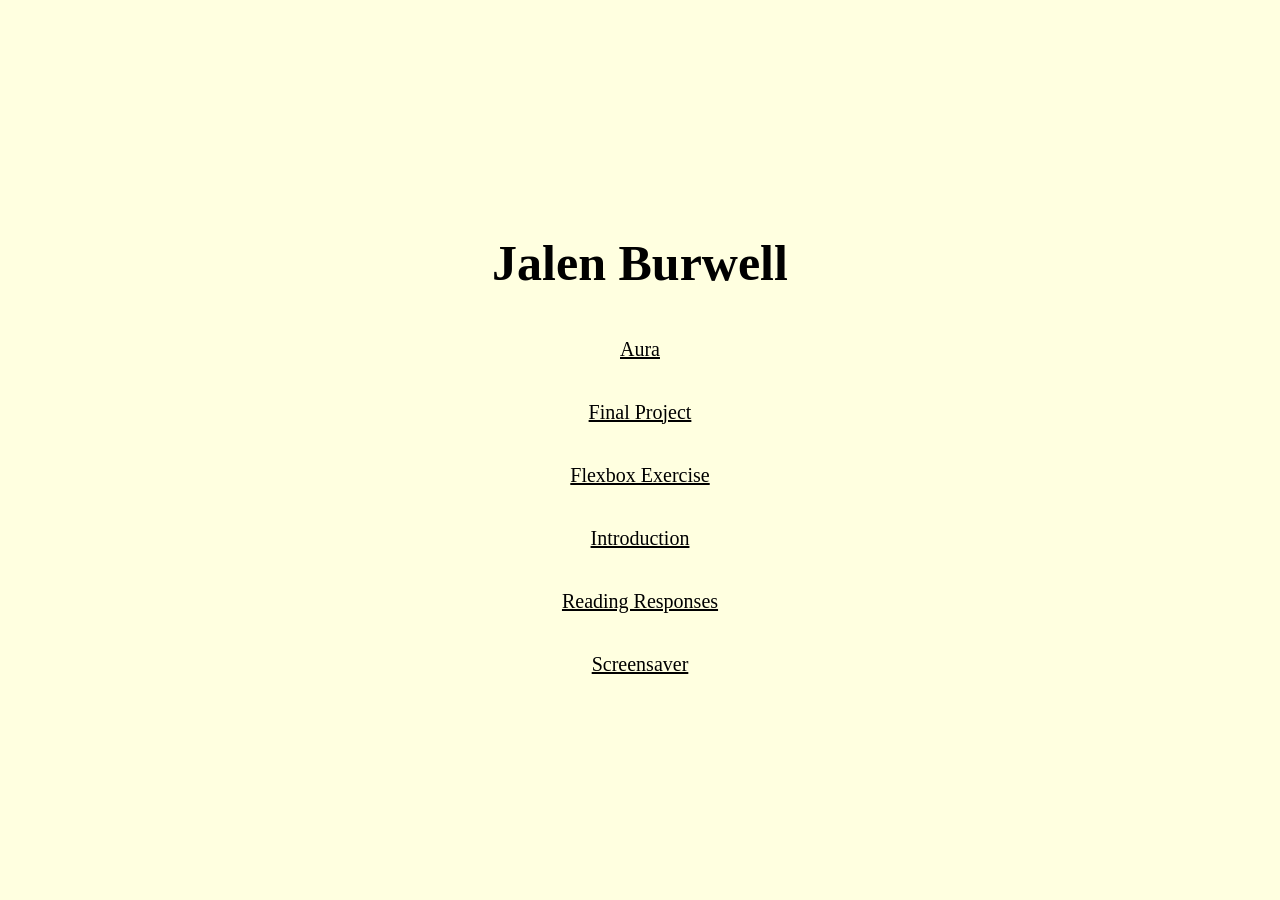
<file: index.html>
<!doctype html>
<html>
  <head>
    <title>Jalen Burwell</title>
    <link rel="stylesheet" href="main.css">
  </head>

  <body>
    <h1 class="titlename">Jalen Burwell</h1>

    <ul>
      <li class="homepage"><a href="Projects/aura/index.html">Aura</a></li>
      <li class="homepage"><a href="Projects/final project/index.html" target="_blank">Final Project</a></li>
      <li class="homepage"><a href="Projects/flexbox/flexpractice.html">Flexbox Exercise</a></li>
      <li class="homepage"><a href="Projects/Introduction/introduction.html">Introduction</a></li>
      <li class="homepage"><a href="reading-responses/index.html">Reading Responses</a></li>
      <li class="homepage"><a href="Projects/screensaver/index.html" target="_blank">Screensaver</a></li>
    </ul>
  </body>
</html>
</file>
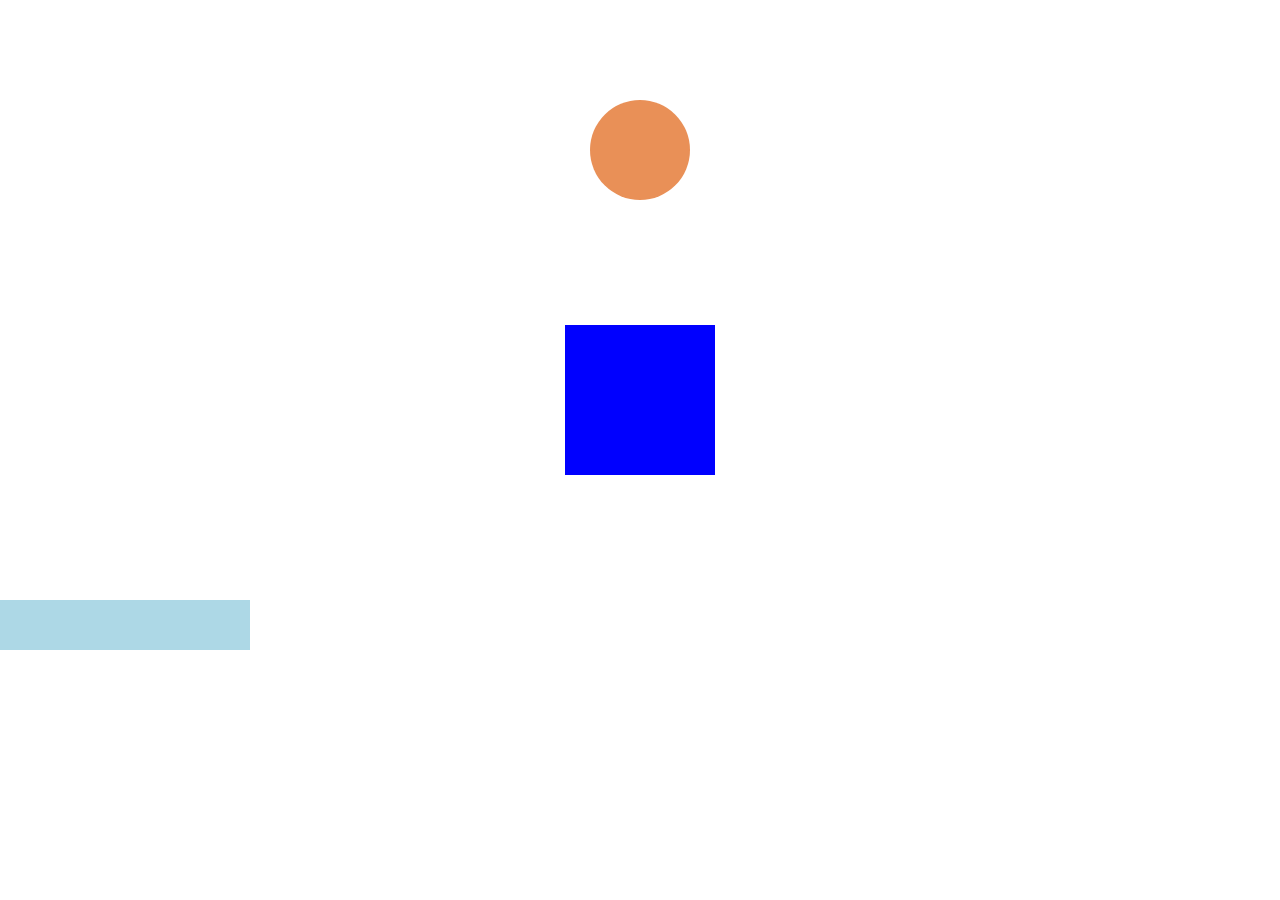
<file: Projects/animation test/index.html>
<!doctype html>
<html>
<head>
  <title>title</title>
  <link rel="stylesheet" href="main.css">
</head>

<body>
  <div class="circle"></div>
  <!-- <p>test</p> -->
  <div class="square"></div>
  <div class="zoomer"></div>
</body>
</html>
</file>
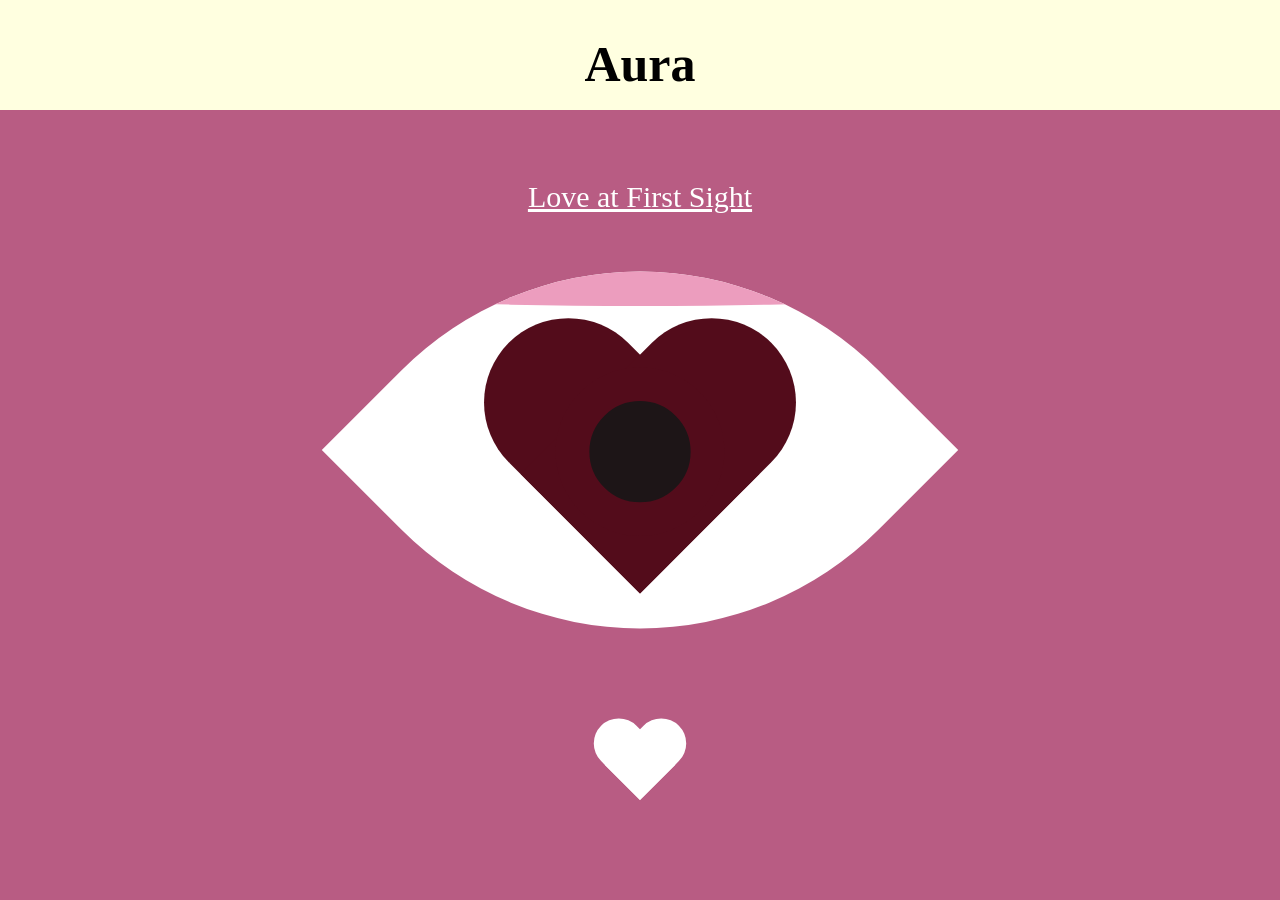
<file: Projects/aura/index.html>
<!doctype html>
<html lang="en" dir="ltr">
<head>
  <title>Aura</title>
  <link rel="stylesheet" href="main.css">
  <meta charset="utf-8">
</head>

<body>
  <div class="fixed">
    <button onclick="toggle()"><h1>Aura</h1></button>
  </div>


  <div class="container">
    <p>Love at First Sight</p>
    <div class="eye">
      <div class="shut">
        <span></span>
      </div>
    <div class="heart"><div class="ball"></div></div>
    </div>
      <div class="heart2">
  </div>


  <div id="box" class="box-styles">
    <a href="../../index.html" class="backbutton">Home</a>
    <ul>
      <li><a href="index.html">Aura</a></li>
      <li><a href="../final project/index.html" target="_blank">Final Project</a></li>
      <li><a href="../flexbox/flexpractice.html">Flexbox</a></li>
      <li><a href="../Introduction/introduction.html">Introduction</a></li>
      <li><a href="../../reading-responses/index.html">Reading Responses</a></li>
      <li><a href="../screensaver/index.html" target="_blank">Screensaver</a></li>
    </ul>
  </div>

  <script>
    function toggle() {
      var box = document.getElementById("box");
      box.classList.toggle("active");
    }
  </script>
</div>
</body>
</html>
</file>
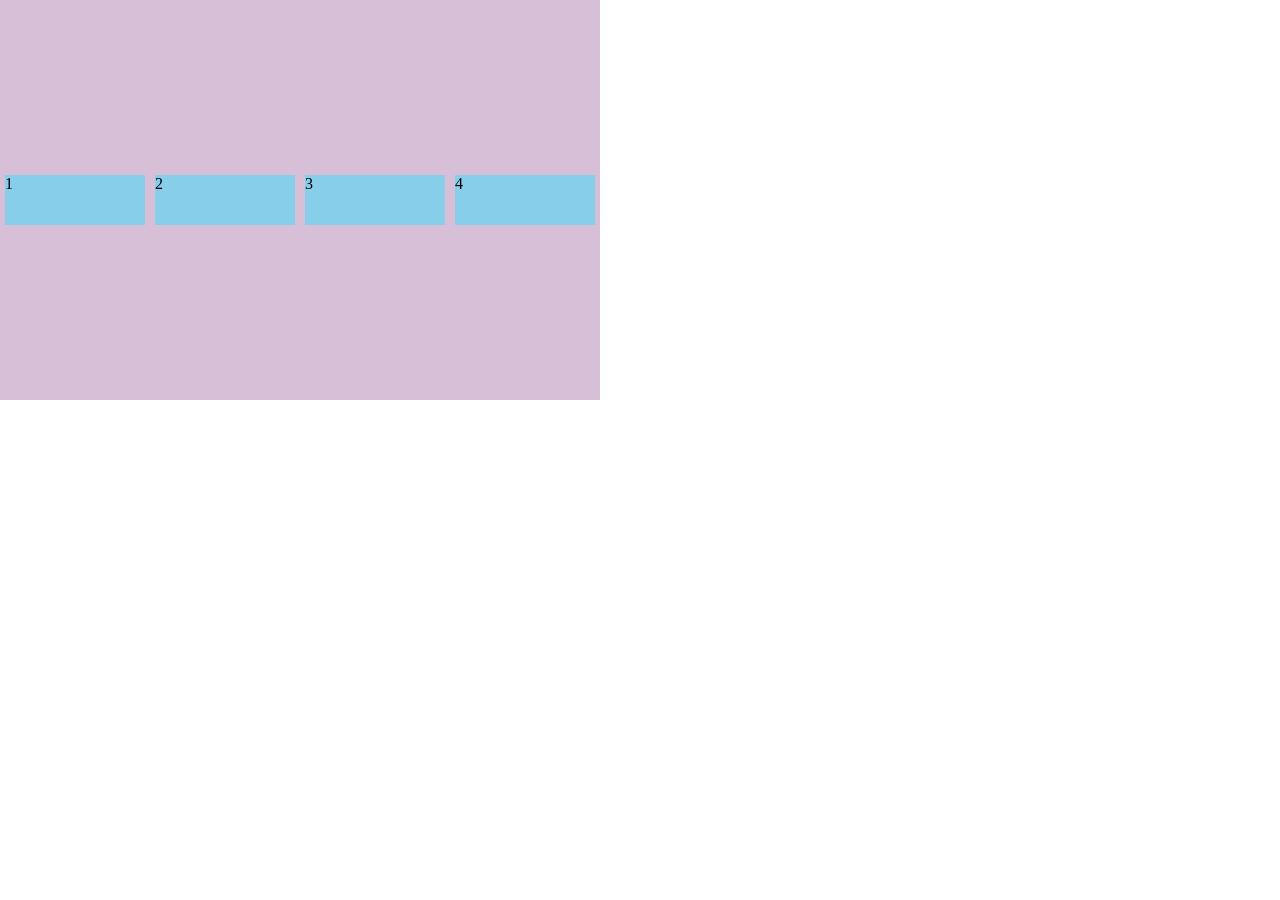
<file: Projects/flexbox/index.html>
<!doctype html>
<html>
<head>
  <title>title</title>
  <link rel="stylesheet" href="main.css">
</head>

<body>
  <div class="flex-container">
    <div class="item">1</div>
    <div class="item">2</div>
    <div class="item">3</div>
    <div class="item">4</div>
  </div>
</body>
</html>
</file>
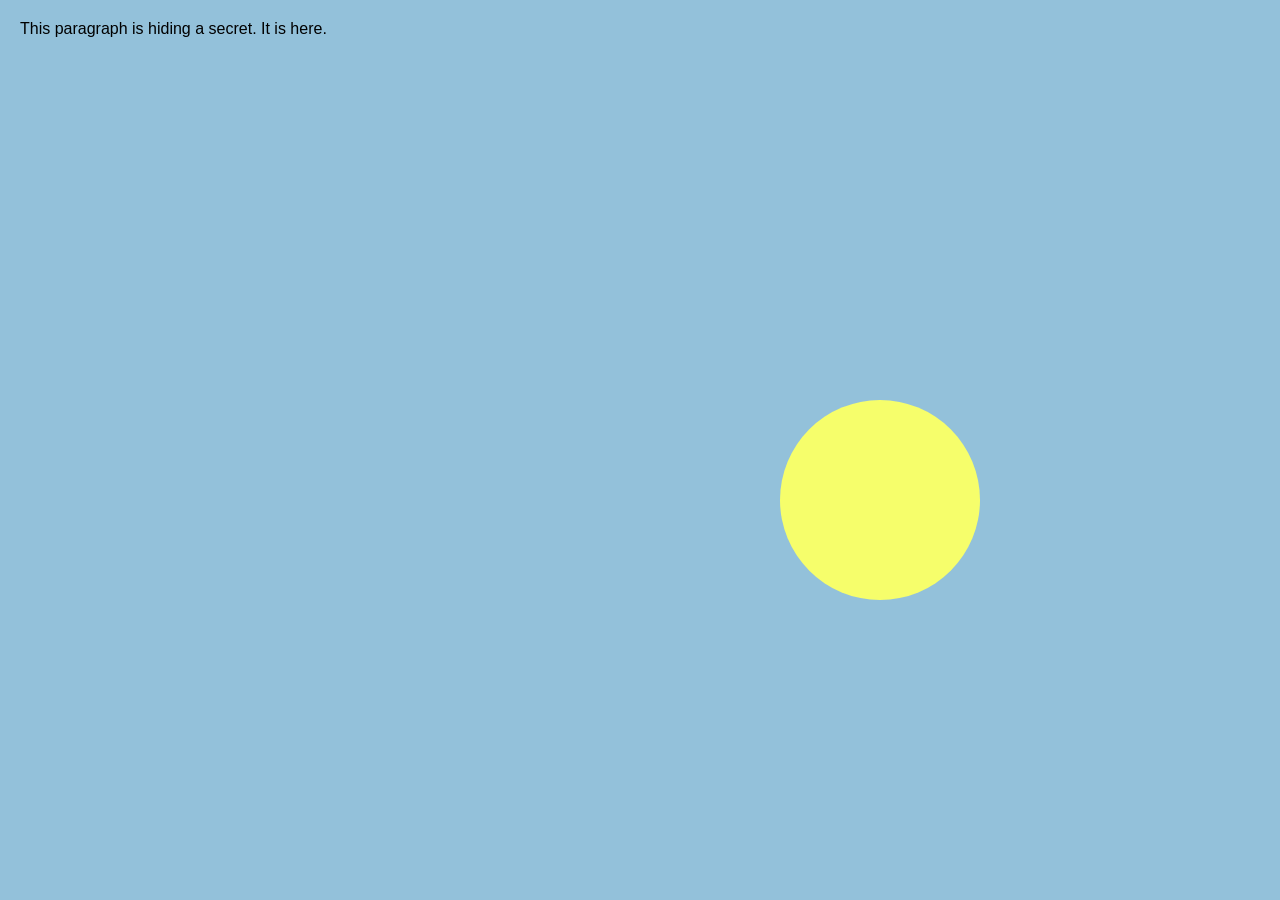
<file: Projects/interaction/index.html>
<!doctype html>
<html>
<head>
  <title>title</title>
  <link rel="stylesheet" href="main.css">
</head>

<body>
  <p>This paragraph is hiding a secret. It is here.</p>

  <a href="https://handmade-web.net" target="_blank" class="object"></a>
</body>
</html>
</file>
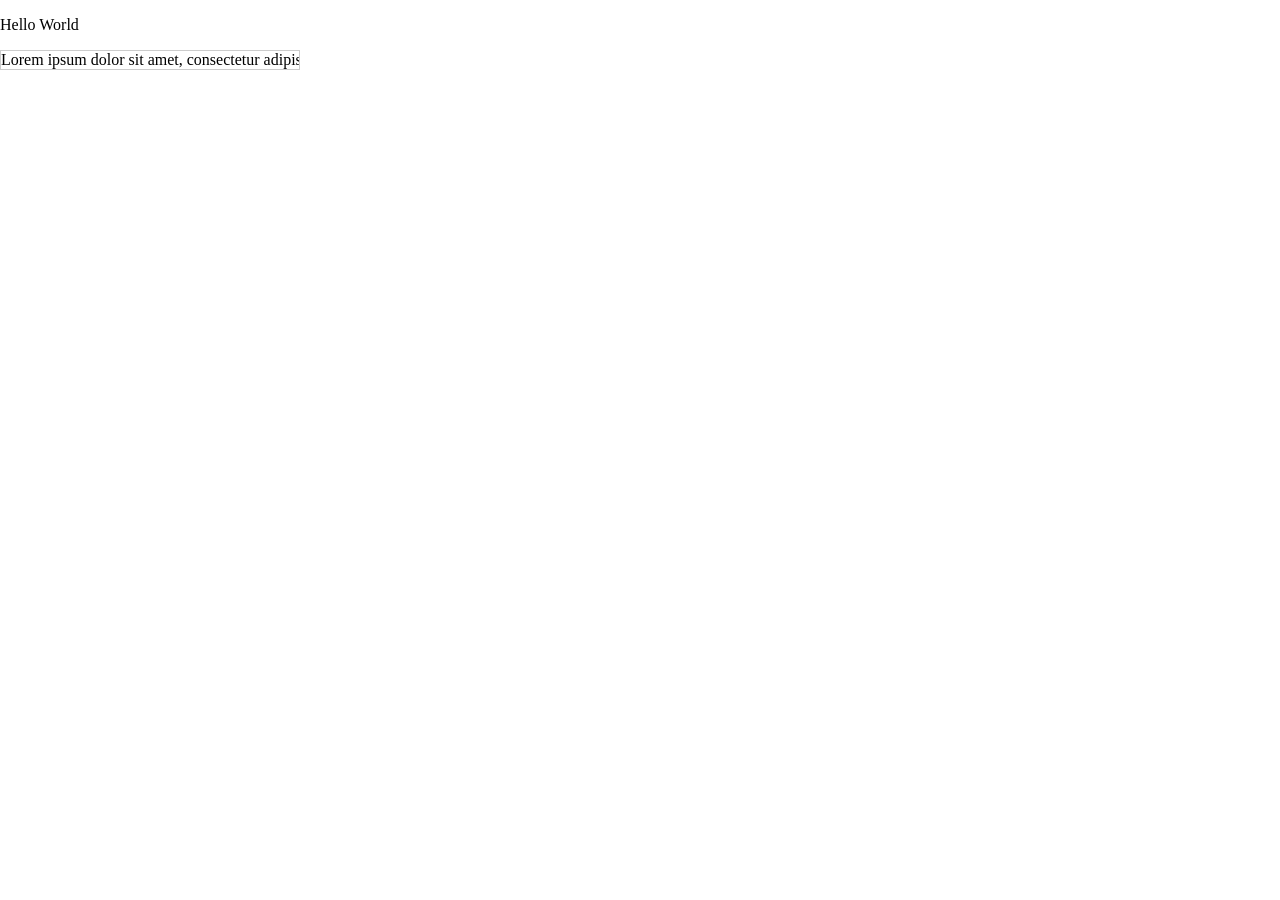
<file: Projects/javascript 2/index.html>
<!doctype html>
<html>

<head>
  <title>title</title>
  <link rel="stylesheet" href="main.css">
  <meta name="viewport" content="width=device-width, initial-scale=1.0">
</head>

<body>
  <p>Hello World</p>
  <div class='marquee'>Lorem ipsum dolor sit amet, consectetur adipiscing elit END.</div>

  <!-- link to jquery file -->
  <script src="jquery-3.6.0.min.js"></script>

  <!--link to our marquee code-->
  <script src="jquery.marquee.min.js"></script>

  <!--link to our personal functions-->
  <script src="functions.js"></script>
</body>

</html>
</file>
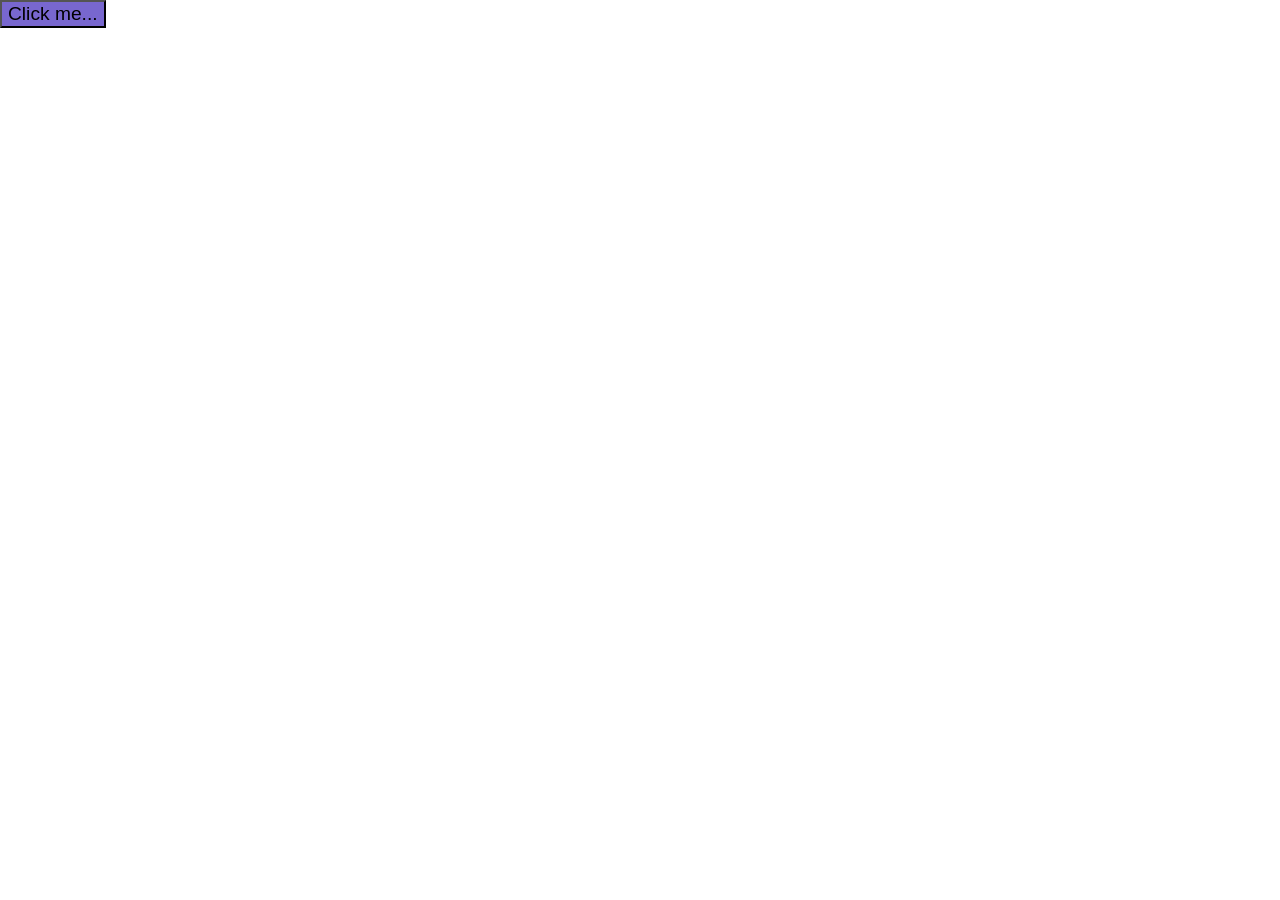
<file: Projects/javascript/index.html>
<!doctype html>
<html>

<head>
  <title>title</title>
  <link rel="stylesheet" href="main.css">
  <meta name="viewport" content="width=device-width, initial-scale=1.0">
</head>

<body>
  <button onclick="toggle()">Click me...</button>

  <div id="box" class="box-styles">
    Menu
    <ul>
      <li>Menu item 1</li>
      <li>Menu item 2</li>
      <li>Menu item 3</li>
    </ul>
  </div>

  <script>
    function toggle() {
      var box = document.getElementById("box");
      box.classList.toggle("active");
    }
  </script>
</body>

</html>
</file>
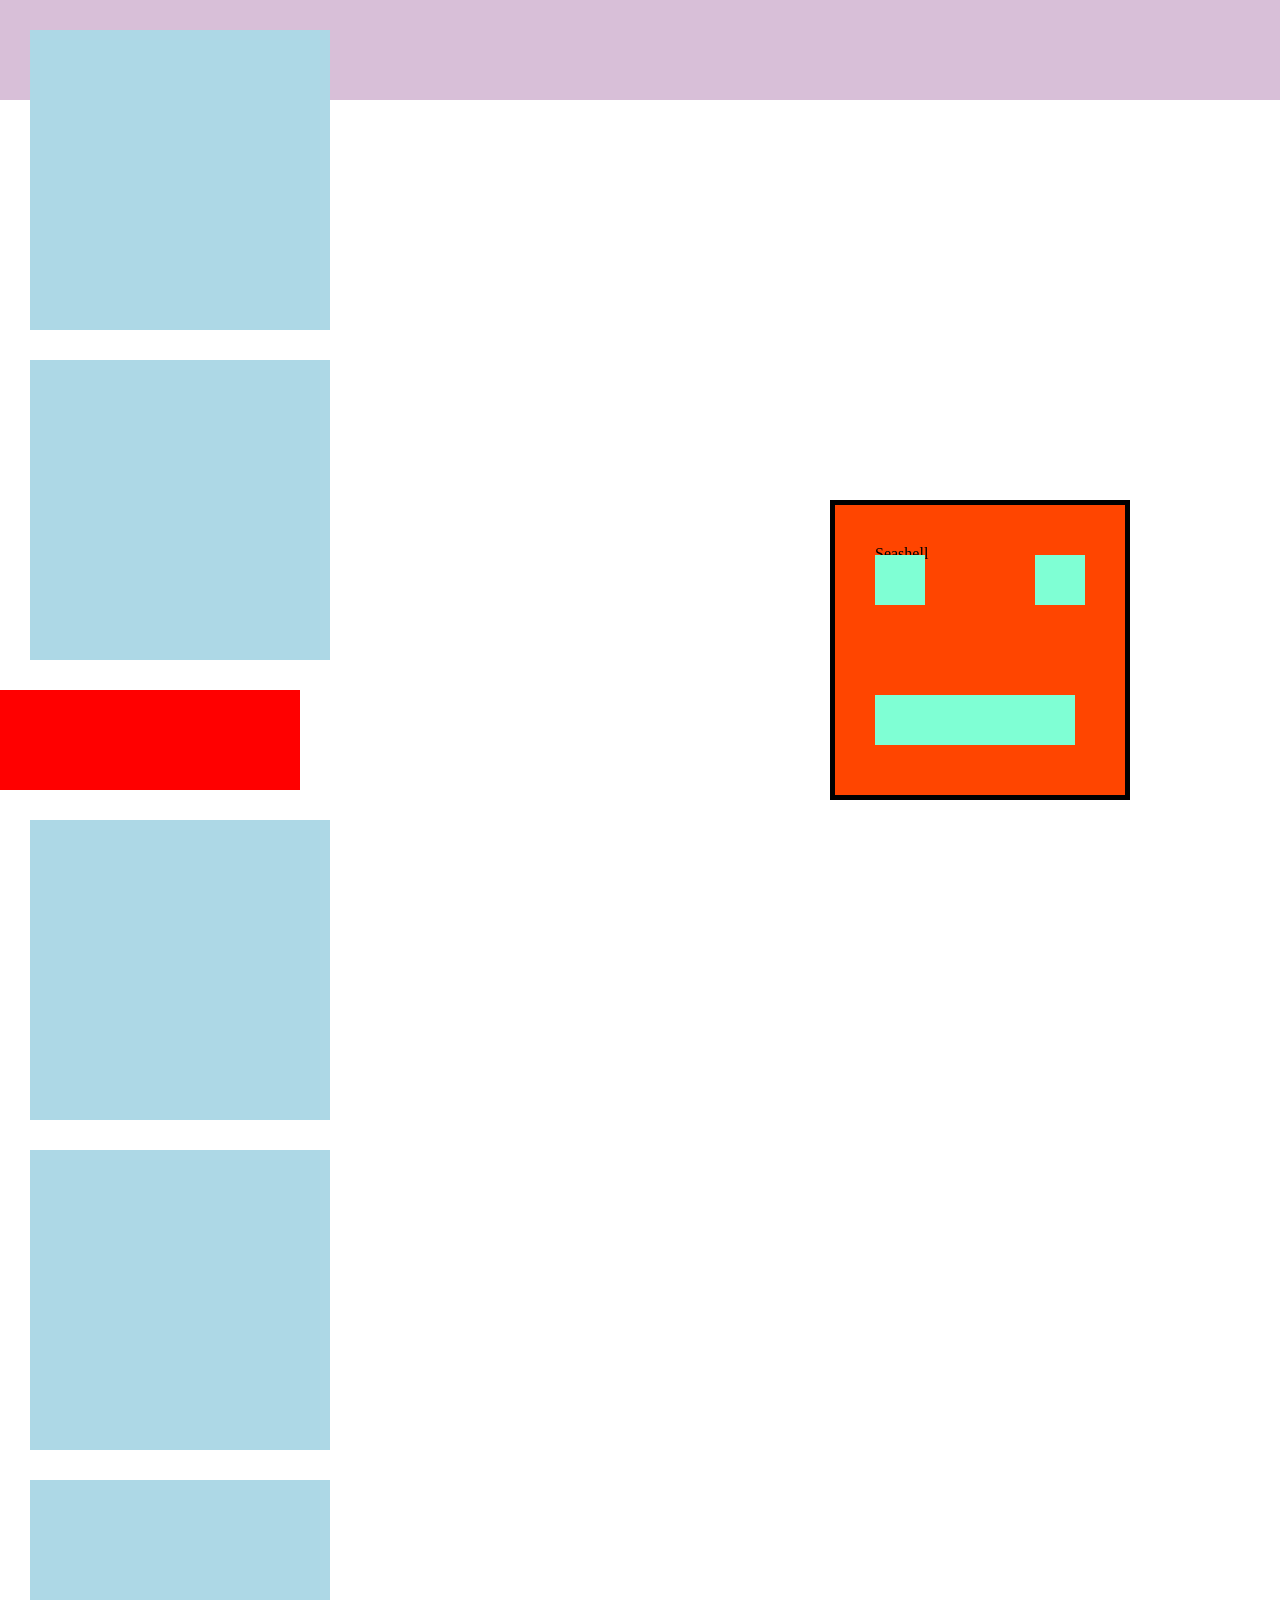
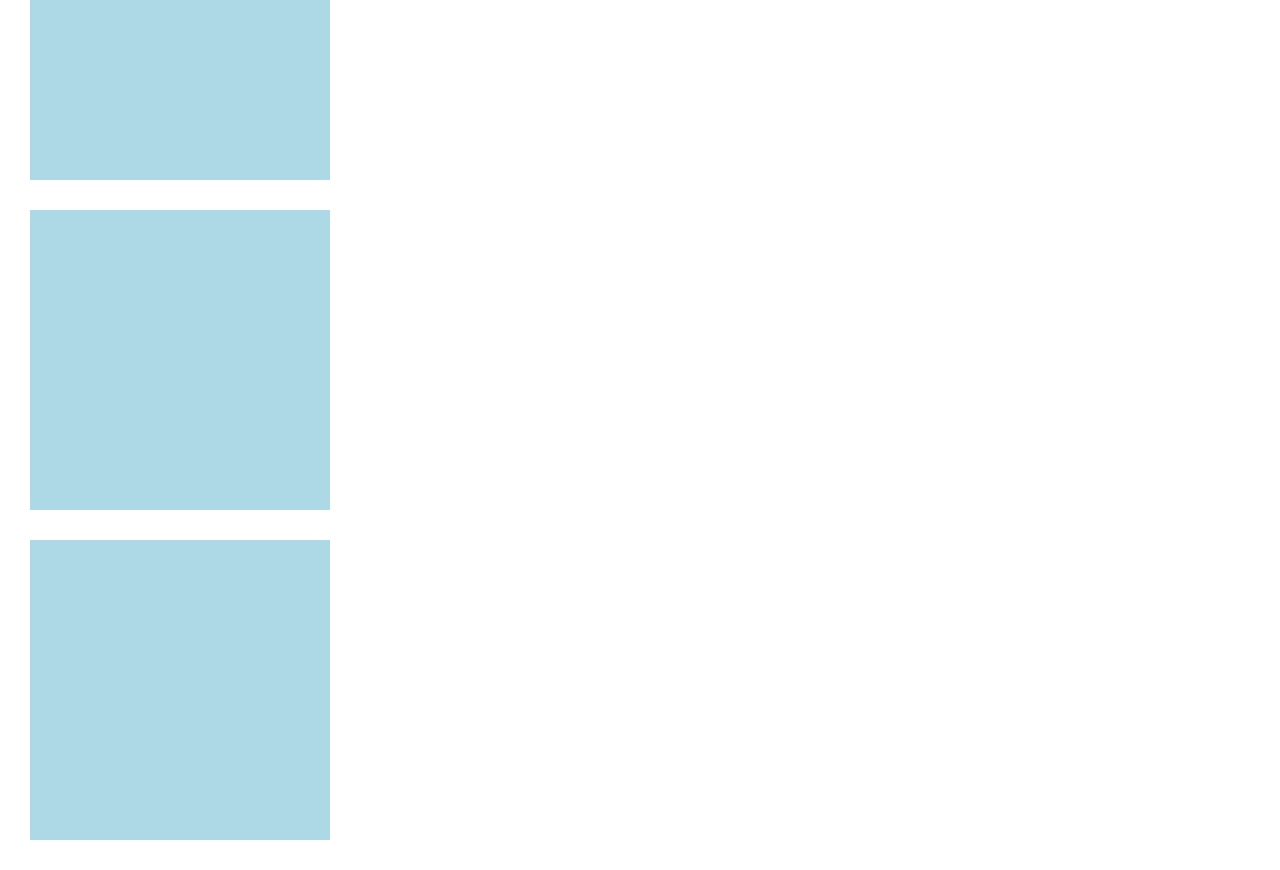
<file: Projects/position/index.html>
<!doctype html>
<html>
<head>
  <title>title</title>
  <link rel="stylesheet" href="main.css">
</head>

<body>
  <div class="box">
    Seashell
    <div class="eye1"></div>
    <div class="eye2"></div>
    <div class="mouth"></div>
  </div>

  <div class="fixed"></div>

  <div class="other"></div>
  <div class="other"></div>
  <div class="sticky"></div>
  <div class="other"></div>
  <div class="other"></div>
  <div class="other"></div>
  <div class="other"></div>
  <div class="other"></div>
</body>
</html>
</file>
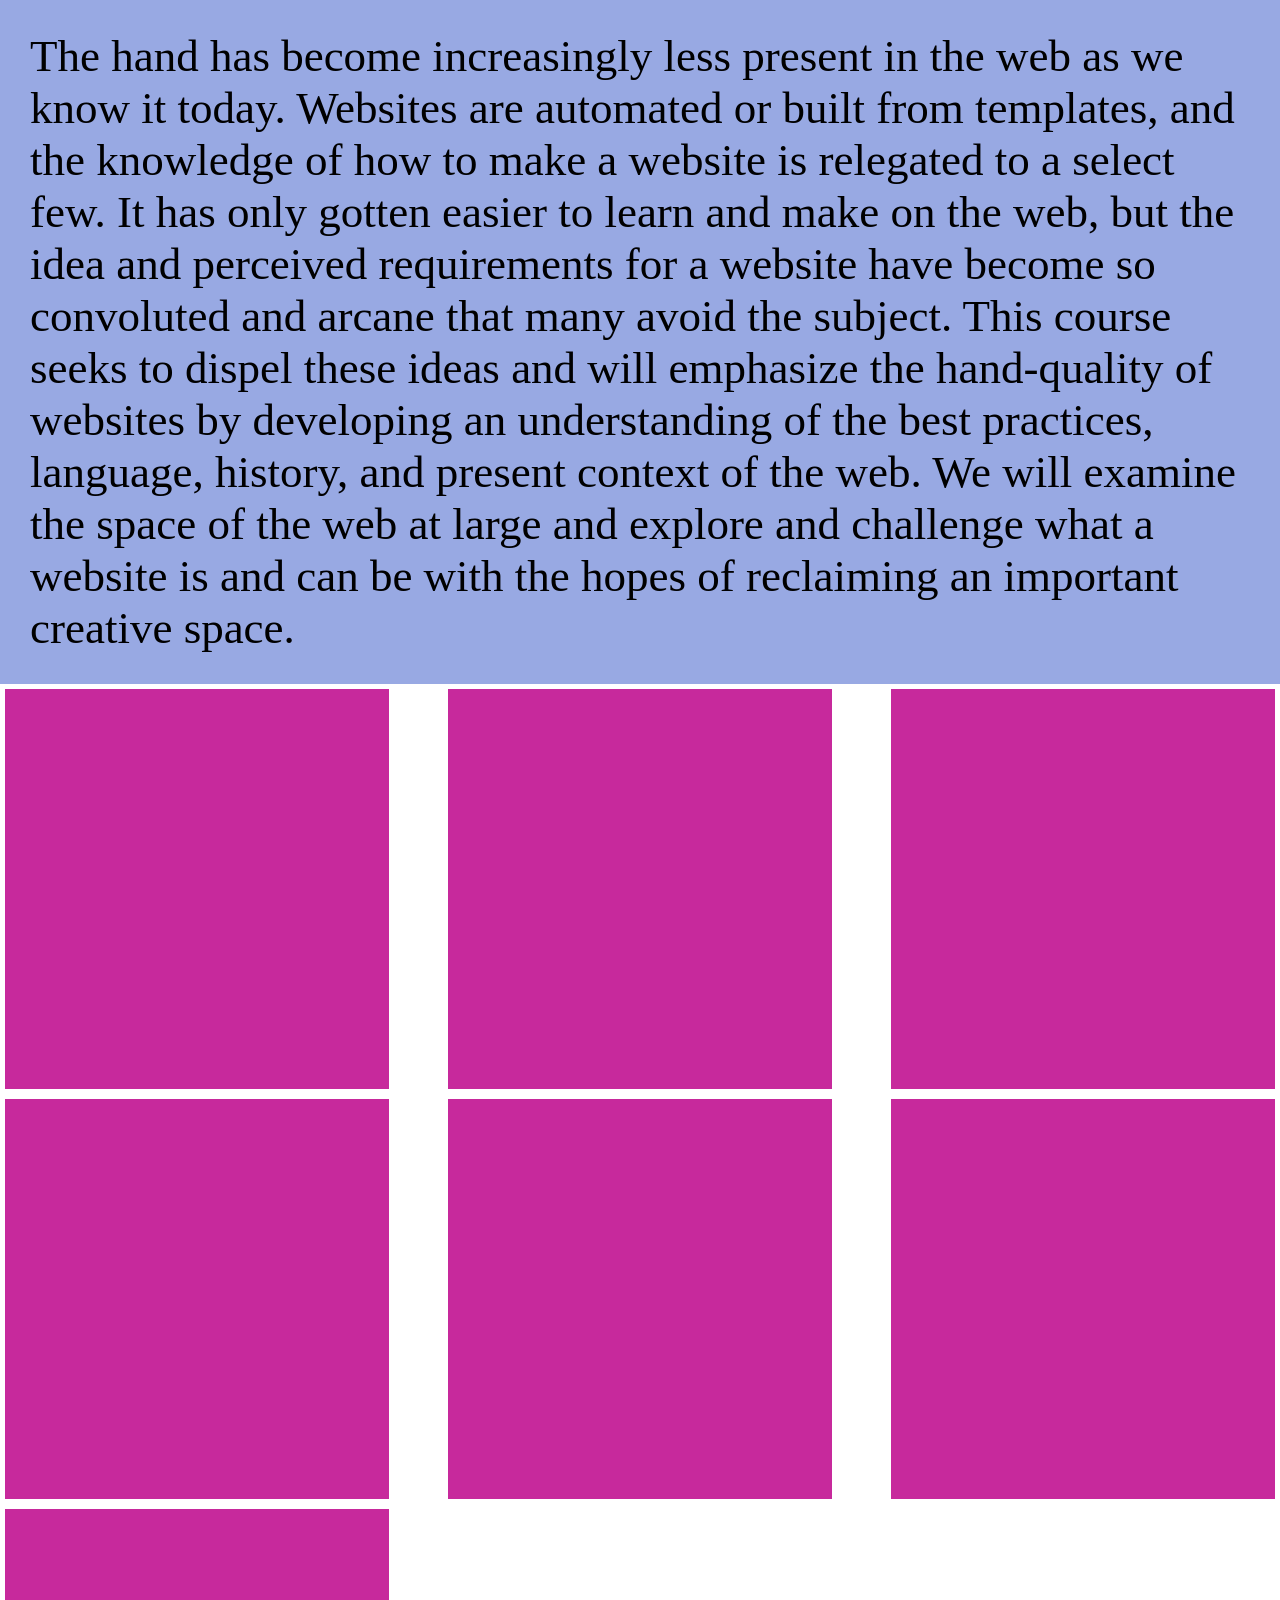
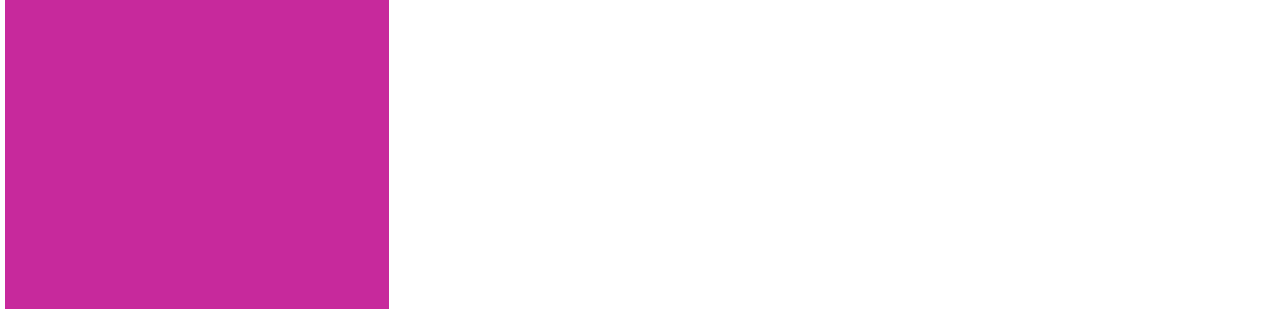
<file: Projects/responsive/index.html>
<!doctype html>
<html>

<head>
  <title>title</title>
  <link rel="stylesheet" href="main.css">
  <meta name="viewport" content="width=device-width, initial-scale=1.0">
</head>

<body>
  <div class="box">
    The hand has become increasingly less present in the web as we know it today. Websites are automated or built from templates, and the knowledge of how to make a website is relegated to a select few. It has only gotten easier to learn and make on
    the web, but the idea and perceived requirements for a website have become so convoluted and arcane that many avoid the subject. This course seeks to dispel these ideas and will emphasize the hand-quality of websites by developing an
    understanding of the best practices, language, history, and present context of the web. We will examine the space of the web at large and explore and challenge what a website is and can be with the hopes of reclaiming an important creative space.
  </div>

  <div class="container">
    <div class="item"></div>
    <div class="item"></div>
    <div class="item"></div>

    <div class="item"></div>
    <div class="item"></div>
    <div class="item"></div>
    <div class="item"></div>
  </div>
</body>

</html>
</file>
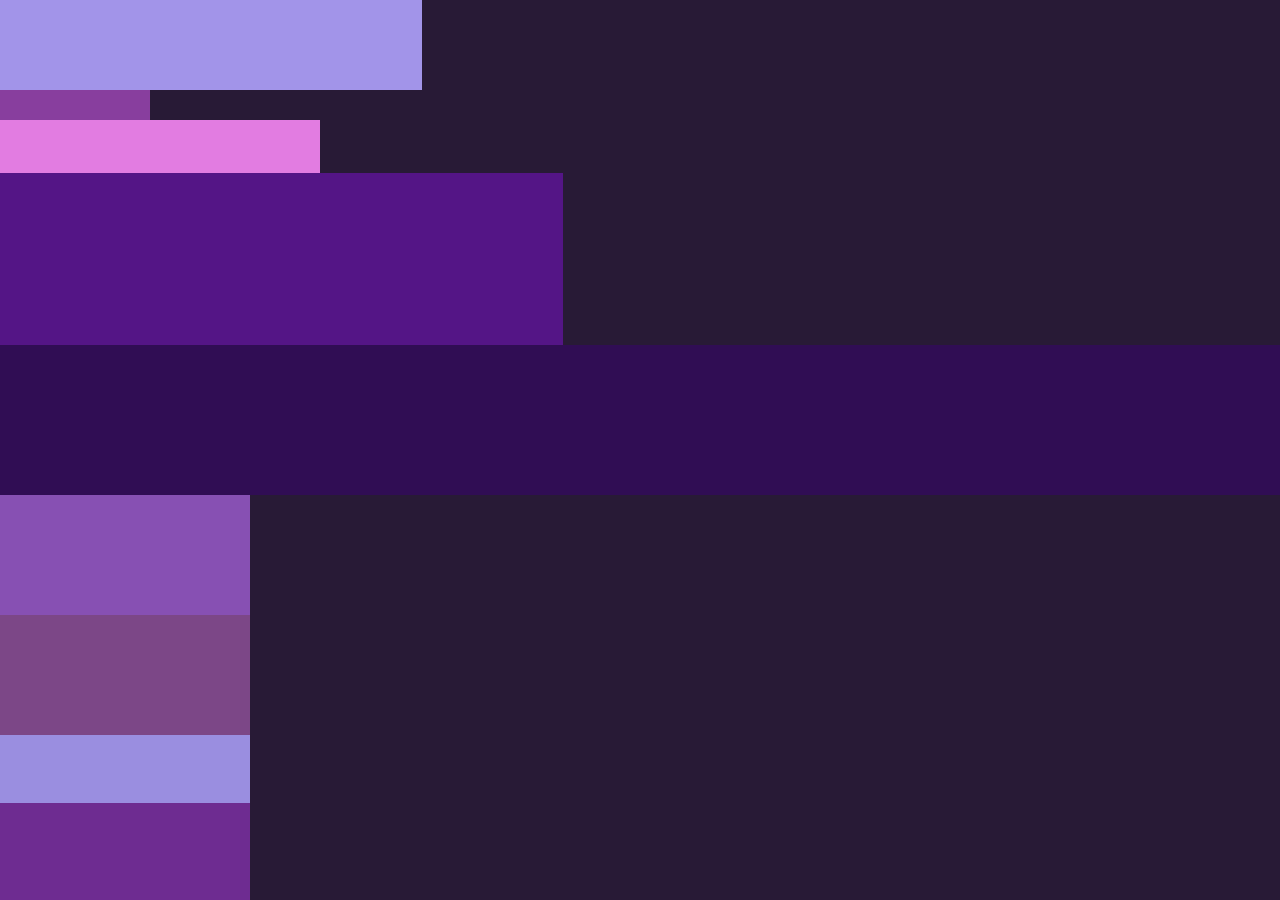
<file: Projects/screensaver/index.html>
<!doctype html>
<html>
<head>
  <title>Screensaver</title>
  <link rel="stylesheet" href="main.css">
</head>

<body>
  <div class="container">
    <div class="zoomer zoomer1"></div>
    <div class="zoomer zoomer2"></div>
    <div class="zoomer zoomer3"></div>
    <div class="zoomer zoomer4"></div>
    <div class="box"></div>
    <div class="zoomer zoomer5"></div>
    <div class="zoomer zoomer6"></div>
    <div class="zoomer zoomer7"></div>
    <div class="zoomer zoomer8"></div>
  </div>
</body>
</html>
</file>
<file: main.css>
body{
  background-color: lightyellow;
}

p{
  text-align: center;
  font-size:20px;
  padding-right: 25px;
  padding-left: 25px;
  padding-top: 95px;
  font-family: metropolis-light;
  font-weight: 100;
}

img{
  max-width: 90%;
}

h1{
  text-align: center;
  font-size:50px;
  padding-bottom: 10px;
  font-family: metropolis;
  font-weight: 500;
  font-weight: bold;
}

button{
  background: lightyellow;
  height: 100px;
  border: none;
}

button:hover{
  color: rgb(90, 36, 133);
}

a{
  color: black;
}

ul{
  text-align: center;
  list-style: none;
  padding:0;
}

.columns{
  column-count: 3;
  padding: 0;
  margin:0;
}

li{
  font-size:15px;
  padding-top:15px;
  padding-bottom:15px;
  font-family: metropolis-light;
  font-weight: 100;
  line-height: 1.25;
}

a:hover {
    background-color: orange;
    color: white;
}

*{
  box-sizing:border-box;
}

body{
  margin:0;
}

.flex-container{
  background:lightyellow;
  width:100vw;
  height:100vh;
  display:flex;
  flex-direction: column;
  flex-wrap: wrap;
  justify-content: space-evenly;
  align-content: center;
}

.item{
  background:lightyellow;
  width:300px;
  height:50px;
  margin:-50px;
  text-align: center;
  font-size: 20px;
}

.box-styles{
  background:rgb(255, 253, 190);
  height:100vh;
  width:400px;
  position:fixed;
  top:0;
  right:-400px;
  padding:1.2rem;
  font-size:1.2rem;
  transition:right .4s ease;
  z-index:10;
}

.active {
  right:0;
}

.other{
  background:lightyellow;
  width:300px;
  height:300px;
  margin:30px;
}

.fixed{
  background:lightyellow;
  width: 100%;
  height: 110px;
  position: fixed;
  top:0;
  left:0;
  z-index:1;
  display: flex;
  justify-content: center;
}

@media screen and (max-width:1193px) {
  .columns {
    column-count:2;
  }
}

@media screen and (max-width:791px) {
  .columns {
    column-count:1;
  }
}

.homepage{
  font-size: 20px;
  padding: 20px;
  line-height: normal;
}

.titlename{
  padding-top: 200px;
  margin-bottom: 0;
}

@font-face {
  font-family: 'metropolis';
  src: (fonts/Metropolis-Black.otf);
  font-style: normal;
  font-weight: 500;
}

@font-face {
  font-family: 'metropolis-light';
  src: (fonts/Metropolis-Light.otf);
  font-style: normal;
  font-weight: 100;
}

.backbutton{
  font-size:15px;
  font-family: metropolis;
  font-weight: 100;
}
</file>
<file: Projects/animation test/main.css>
body{
  margin:0;
}

img{
  max-width: 100%;
}

p{
  text-align:center;
  animation: pulse 1s infinite alternate;
}

.circle{
  background:rgb(233, 144, 87);
  width:100px;
  height: 100px;
  border-radius: 50%;
  margin:100px auto;
/*  animation-name: pulse;
  animation-duration: 2s;
  animation-iteration-count: infinite;
  animation-direction: alternate;
  animation-timing-function: linear; */
  animation: pulse 1s infinite alternate;
}

.square{
  background: blue;
  width:150px;
  height: 150px;
  margin:125px auto;
  animation: spin 2s infinite linear;
}

.zoomer{
  background: lightblue;
  width:250px;
  height:50px;
  animation: zoom 2s infinite linear;
}

@keyframes pulse{
  0% {
    background: lightblue;
    transform: scale(1);
  }
  50% {
    background: yellow;
  }
  /*50%{
    background: yellow;
  }*/
  100% {
    background: lightblue;
    transform: scale(2);
  }
}

@keyframes spin{
  0%{
    transform: rotate(0deg);
  }
  100%{
    transform: rotate(360deg);
  }
}

@keyframes zoom{
  0%{
    transform: translateX(-50vw);
  }
  25%{
    background:lightblue;
  }
  50%{
    background:yellow;
  }
  75%{
    background:lightblue;
  }
  100%{
    transform: translateX(100vw);
  }
}
</file>
<file: Projects/aura/main.css>
*{
  box-sizing:border-box;
}

body{
  margin:0;
  padding:0;
  background: rgb(184, 92, 131);
}

p{
  font-size: 30px;
  color: white;
  font-family: cursive;
  background: rgb(184, 92, 131);
  text-decoration: underline;
  text-align: center;
  padding-top: 40px;
}

.container{
  background:rgb(184, 92, 131);
  height:100vh;
  display:flex;
  flex-direction: column;
  padding-top: 110px;;
  align-items: center;
}

.eye{
  width: 200px;
  height: 200px;
  background: white;
  position: absolute;
  top: 50%;
  left: 50%;
  transform: translate(-50%,-50%) rotate(45deg) scale(2.25);
  border-radius: 75% 0;
  overflow: hidden;
  cursor: pointer;
}

.ball{
  width: 100px;
  height: 100px;
  background: rgb(29, 21, 23);
  border-radius: 50%;
  border: 20px solid rgb(83, 12, 27);
  position: absolute;
  top: 50%;
  left: 50%;
  transform: translate(-50%,-50%) scale(0.5);
  z-index:3;
  align-self: center;
}

.shut{
  width:300px;
  height: 160px;
  position: absolute;
  top: 50%;
  left: 50%;
  transform: translate(-50%,-50%) rotate(-45deg);
  z-index: 30;
}

.shut span{
  display: block;
  width:100%;
  height: 10%;
  background: rgb(236, 157, 190);
  border-radius: 0 0 60% 60%;
  transition: 0.4s all;
}

.eye:hover > .shut span{
  height: 100%;
}

.heart {
      position: relative;
      top: 50%;
      left: 50%;
      width: 100px;
      height: 75px;
      transform: translate(-50%,-50%) rotate(-45deg) scale(1.5);
    }
    .heart:before,
    .heart:after {
      position: absolute;
      content: "";
      left: 50px;
      top: 0;
      width: 50px;
      height: 80px;
      background: rgb(83, 12, 27);
      border-radius: 50px 50px 0 0;
      transform: rotate(-45deg);
      transform-origin: 0 100%;
    }
    .heart:after {
      left: 0;
      transform: rotate(45deg);
      transform-origin: 100% 100%;
    }

.heart2 {
  position: absolute;
  width: 100px;
  height: 90px;
  top:80%;
  transform: rotate(0deg);
  align-self: center;
  animation: pulse 1s infinite alternate; 
}
        .heart2:before,
        .heart2:after {
          position: absolute;
          content: "";
          left: 50px;
          top: 0;
          width: 50px;
          height: 80px;
          background: white;
          border-radius: 50px 50px 0 0;
          transform: rotate(-45deg);
          transform-origin: 0 100%;
        }
        .heart2:after {
          left: 0;
          transform: rotate(45deg);
          transform-origin: 100% 100%;
        }

.fixed{
      background:lightyellow;
      width: 100%;
      height: 110px;
      position: fixed;
      top:0;
      left:0;
      z-index:1;
      display: flex;
      justify-content: center;
    }

h1{
      text-align: center;
      font-size:50px;
      padding-bottom: 10px;
      font-family: metropolis;
      font-weight: 500;
      font-weight: bold;
    }

li{
      font-size:15px;
      padding-top:15px;
      padding-bottom:15px;
      font-family: metropolis-light;
      font-weight: 100;
      line-height: 1.25;
    }

ul{
      text-align: center;
      list-style: none;
      padding:0;
    }

a{
      color: black;
    }

button{
      background: lightyellow;
      height: 100px;
      border: none;
    }

button:hover{
      color: rgb(90, 36, 133);
    }

.box-styles{
      background:rgb(255, 253, 190);
      height:100vh;
      width:400px;
      position:fixed;
      top:0;
      right:-400px;
      padding:1.2rem;
      font-size:1.2rem;
      transition:right .4s ease;
      z-index:100;
}

.active {
  right:0;
}

.backbutton{
  font-size:15px;
  font-family: metropolis;
  font-weight: 100;
}

@keyframes pulse{
    0% {
      transform: scale(0.90);
    }
    100% {
      transform: scale(1.25);
    }
}
</file>
<file: Projects/flexbox/main.css>
*{
  box-sizing:border-box;
}


body{
  margin:0;
}

img{
  max-width: 100%;
}

.flex-container{
  background:thistle;
  /*width:100vw;
  height:100vh;*/
  width:600px;
  height:400px;
  display:flex;
  /* flex-flow: row wrap; */
  flex-direction: row;
  flew-wrap: wrap;
  /* justify-content: space-evenly; */
  justify-content: center;
  align-items: center;
  align-content: center;


}

.item{
  background:skyblue;
  width:150px;
  height:50px;
  margin:5px;
}
</file>
<file: Projects/interaction/main.css>
*{
  box-sizing:border-box;
}


body{
  margin:0;
  background: rgb(147,193,218)
}

img{
  max-width: 100%;
}

p{
  margin: 20px;
  font-family: "helvetica", sans-serif;
  font size: 25px;
}

.object{
  background: rgb(246,254,107);
  width:200px;
  height:200px;
  border-radius: 50%;
  display:block;
  position:absolute;
  bottom:300px;
  right:300px;
  transition:border-radius 1s ease, transform 2s ease, background 1s ease;
}

.object:hover{
  border-radius: 0;
  background:rgb(255, 125, 52);
  /* width:400px;
  height:400px; */
  transform:scale(2);
}
</file>
<file: Projects/javascript 2/main.css>
*{
  box-sizing:border-box;
}


body{
  margin:0;
}

img{
  max-width: 100%;
}

.marquee {
  width: 300px; /* the plugin works for responsive layouts so width is not necessary */
  height:20px;
  overflow: scroll;
  border:1px solid #ccc;
}
</file>
<file: Projects/javascript/main.css>
*{
  box-sizing:border-box;
}

body{
  margin:0;
}

img{
  max-width: 100%;
}

button{
  background:rgb(120, 103, 207);
  font-size:1.2rem;
}

button:hover{
  background:rgb(42, 196, 151);
}

button:active {
  background: rgb(224, 115, 26);
}

.box-styles{
  background:lightblue;
  height:100vh;
  width:400px;
  position:fixed;
  top:0;
  right:-400px;
  padding:1.2rem;
  font-size:1.2rem;
  transition:right .4s ease;
}

.active {
  right:0;
}
</file>
<file: Projects/position/main.css>
*{
  box-sizing:border-box;
}


body{
  margin:0;
}

img{
  max-width: 100%;
}

.box{
  background:orangered;
  width:300px;
  height:300px;
  padding:40px;
  border:5px solid;
  margin:50px;
  position:absolute;
  bottom:50px;
  right:100px;
  z-index: 99999;
}

.eye1{
  background: aquamarine;
  width: 50px;
  height:50px;
  position:absolute;
  top:50px;
  right:40px;
}

.eye2{
  background: aquamarine;
  width: 50px;
  height:50px;
  position:absolute;
  top:50px;
  left:40px;
}

.mouth{
  background: aquamarine;
  width: 200px;
  height:50px;
  position:absolute;
  bottom:50px;
  right:50px;
}

.other{
  background:lightblue;
  width:300px;
  height:300px;
  margin:30px;
}

.fixed{
  background:thistle;
  width: 100%;
  height: 100px;
  position: fixed;
  top:0;
  left:0;
  z-index:-1;
}

.sticky{
  background:red;
  width: 300px;
  height: 100px;
  position: sticky;
  top:50px;

}
</file>
<file: Projects/responsive/main.css>
*{
  box-sizing:border-box;
}

html{
  font-size:30px;
}

body{
  margin:0;
}

img{
  max-width: 100%;
}

.box{
  background:rgb(152, 169, 227);
  font-size: 1.5rem;
  padding: 1rem;
  max-width:60rem;
}

.container{
  display:flex;
  flex-wrap:wrap;
  justify-content: space-between;
}

.item{
  background: rgb(199, 41, 156);
  width:30%;
  height:400px;
  margin: 5px;
}

@media screen and (max-width:800px){
  html{
    font-size:1.5rem;
  }

  body{
    background:rgb(64, 238, 165);
    font-size: 150%;
  }

  .container{
    flex-direction: column;
  }

  .item{
    width:100%;
    margin: 5px 0;
  }
}

@media screen and (max-width:600px){
  html{
    font-size: 200%;
  }

  .box{
    background:rgb(195, 0, 14);
  }
}
</file>
<file: Projects/screensaver/main.css>
body{
  margin:0;
}

.container{
  background: rgb(40, 26, 54);
  height:100vh;
  display: flex;
  flex-direction: column;
}

.box{
  width: 100vw;
  height: 20vh;
  background: rgb(48, 13, 84);
  z-index: 2;
  align-self: center;
  /* display:block;
  position:absolute; */
  transition: transform 2s ease, background 1s ease;
}

.box:hover{
  background:rgb(255, 221, 78);
  transform:scale(7);
}

.zoomer1{
  background: rgb(162, 148, 233);
  width:33vw;
  height:12vh;
  animation: zoom 3.5s infinite linear;
}

.zoomer2{
  background: rgb(136, 62, 158);
  width:150px;
  height:4vh;
  animation: zoom 1s infinite linear;
}

.zoomer3{
  background: rgb(226, 124, 225);
  width:25vw;
  height:7vh;
  animation: zoom 2.7s infinite linear;
}

.zoomer4{
  background: rgb(84, 21, 134);
  width:44vw;
  height:23vh;
  animation: zoom 5s infinite linear;
}

.zoomer5{
  background: rgb(135, 80, 179);
  width:250px;
  height:16vh;
  animation: zoom 0.5s infinite linear;
}

.zoomer6{
  background: rgb(124, 71, 135);
  width:250px;
  height:16vh;
  animation: zoom 2s infinite linear;
}

.zoomer7{
  background: rgb(154, 142, 224);
  width:250px;
  height:9vh;
  animation: zoom 4.3s infinite linear;
}

.zoomer8{
  background: rgb(110, 44, 145);
  width:250px;
  height:13vh;
  animation: zoom 0.85s infinite linear;
}

@keyframes zoom{
  0%{
    transform: translateX(-50vw);
  }
  45%{
    background:rgba(82, 175, 200, 0);
  }
  55%{
    background:rgba(82, 175, 200, 0);
  }
  100%{
    transform: translateX(100vw);
  }
}
</file>
